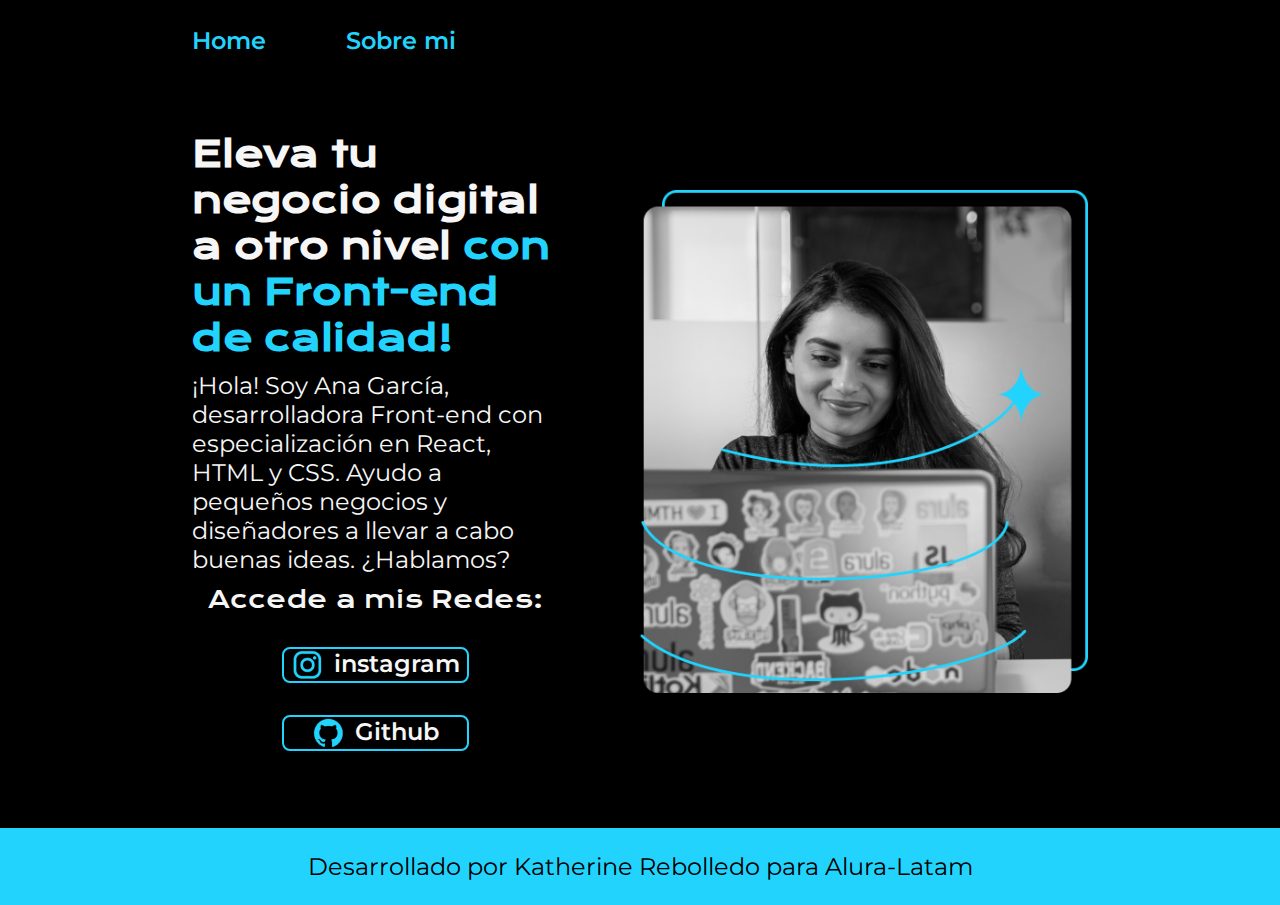
<file: index.html>
<!DOCTYPE html>
<html lang="es">
<head>
    <meta charset="UTF-8">
    <meta name="viewport" content="width=device-width, initial-scale=1.0">
    <title>Portafolio</title>
    <link rel="stylesheet" href="./styles/style.css">


</head>
<body>
    <header class="header">
      <nav class="header__menu">
           <a class="header__menu__link" href="index.html">Home</a>
          <a class="header__menu__link"  href="about.html">Sobre mi</a>

      </nav>
    </header>
    <main class="presentacion">
        <section class="presentacion__contenido">
     <h1 class="presentacion__contenido__titulo"> 
        Eleva tu negocio digital a otro nivel
         <strong class="titulo-destaque"> con un Front-end de calidad!
    </strong>  </h1>
     <p class="presentacion__contenido__texto">  ¡Hola! Soy Ana García, desarrolladora Front-end con
       especialización en React, HTML y CSS.  Ayudo a pequeños negocios y diseñadores a llevar a cabo
        buenas ideas. ¿Hablamos?
         </p>
         <div class="presentacion__enlaces">
            <h2 class="presentacion__enlaces__subtitulos">Accede a mis Redes:</h2>
          <a class="presentacion__enlaces__link" href="https://www.instagram.com/">
            <img src="./assets/instagram.png" alt="icono instagram">
            instagram</a>
          <a class="presentacion__enlaces__link" href="https://github.com/">
            <img src="./assets/github.png" alt="icono github">
            Github</a>
          </div>
        </section>
          <img class="presentacion__imagen" src="./assets/Imagem.png" alt="Imagen de Ana García"> 
    </main>
    <footer class="footer">
      <P>Desarrollado por Katherine Rebolledo para Alura-Latam </P>
    </footer>
</body>
</html>
</file>
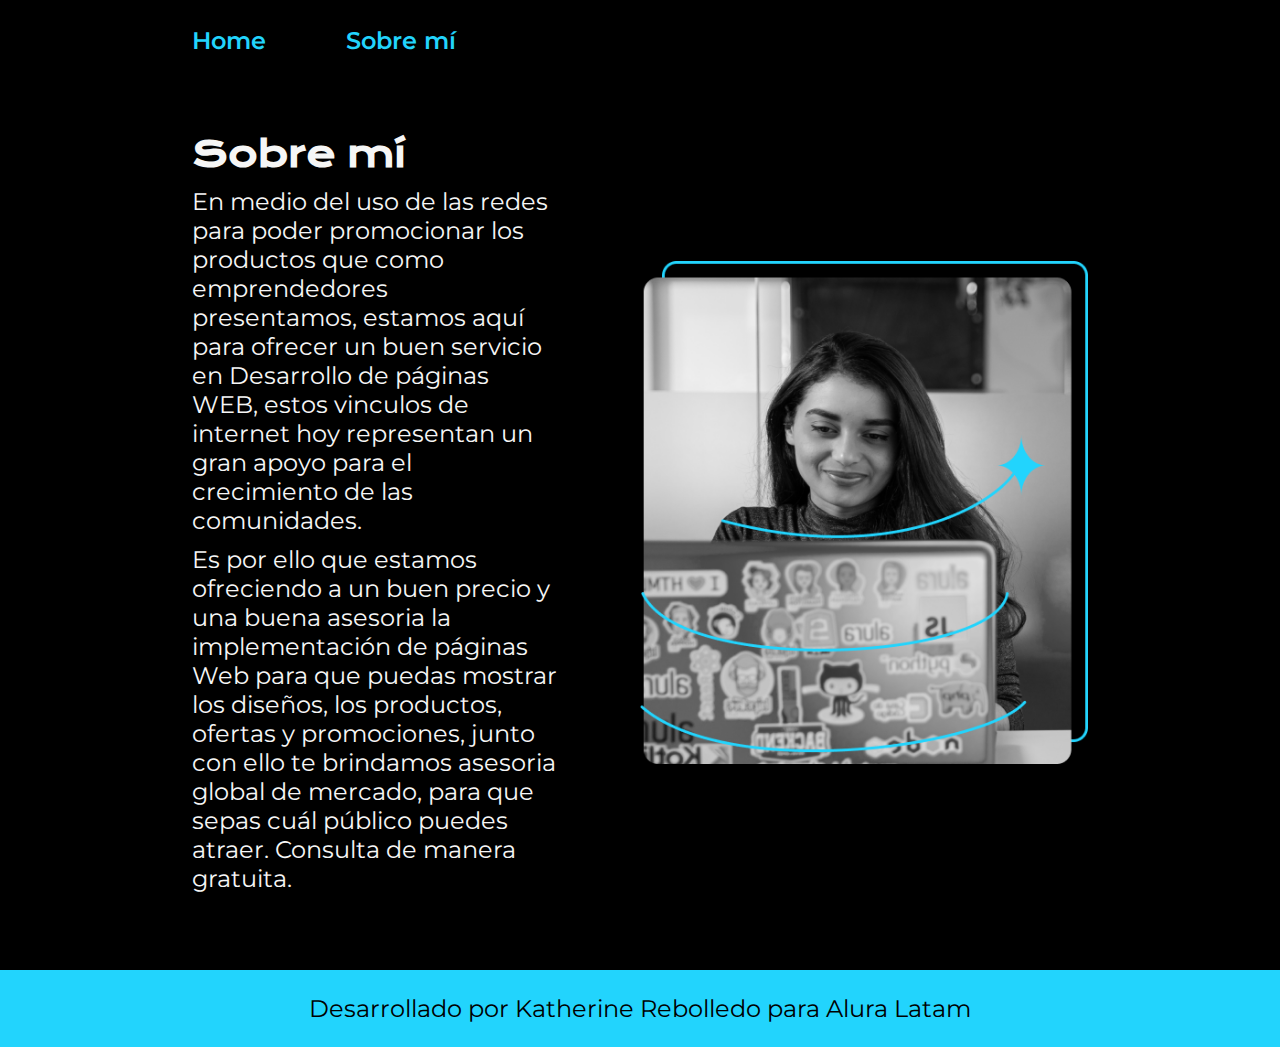
<file: about.html>
<!DOCTYPE html>
<html lang="es-mx">
<head>
    <meta charset="UTF-8">
    <meta name="viewport" content="width=device-width, initial-scale=1.0">
    <title>Portafolio</title>
    <link rel="stylesheet" href="./styles/style.css">

</head>
<body>
    <header class="header">
        <nav class="header__menu">
            <a class="header__menu__link" href="index.html">Home</a>
            <a class="header__menu__link" href="about.html">Sobre mí</a>
        </nav>
    </header>
    <main class="presentacion">
        <section class="presentacion__contenido">
            <h1 class="presentacion__contenido__titulo">Sobre mí</h1>
                <p class="presentacion__contenido__texto">En medio del uso de las redes para poder promocionar los 
                    productos que como emprendedores presentamos, estamos aquí para ofrecer un buen servicio en Desarrollo 
                    de páginas WEB, estos vinculos de internet hoy representan un gran apoyo para el crecimiento de las
                    comunidades.

                </p>
                <p class="presentacion__contenido__texto">
                   Es por ello que estamos ofreciendo a un buen precio y una buena asesoria la implementación de páginas 
                   Web para que puedas mostrar los diseños, los productos, ofertas y promociones, junto con ello te 
                   brindamos asesoria global de mercado, para que sepas cuál público puedes atraer.
                   Consulta de manera gratuita.
                </p>
               
        </section>
            <img class="presentacion__imagen" src="./assets/Imagem.png">
    </main>
    <footer class="footer">
        <p>Desarrollado por Katherine Rebolledo para Alura Latam</p>
    </footer>
    
</body>
</html>
</file>
<file: styles/style.css>
@import url('https://fonts.googleapis.com/css2?family=Krona+One&family=Montserrat:ital,wght@0,100..900;1,100..900&display=swap');

:root {
    --color-primario:#000000;
    --color-secundario:#f6f6f6;
    --color-terciario:#22D4FD;
    --font-montserrat:"Montserrat", sans-serif;
    --font-krona:"Krona One", sans-serif;
}
 *{

    padding: 0;
    margin: 0;
}

 body {
    background-color:var(--color-primario);
    color: #f6f6f6;  
    box-sizing: border-box;
}
.header{
    padding: 2% 0% 0% 15%;
    
}
.header__menu{
 display: flex;
 gap: 80px;
}
.header__menu__link{
    font-family:"Montserrat", sans-serif; 
    font-size: 1.5rem;
    font-weight: 600;
    color:#22D4FD;
    text-decoration: none;
}


.presentacion{
    display: flex;
    align-items: center;
    padding: 6% 15%;
    justify-content: space-between;
    gap: 82px;
}

.presentacion__contenido{
    width: 50%;
    display: flex;
    flex-direction: column;
    gap: 10px;

} 



.presentacion__contenido__titulo{
    font-size: 2.25rem;
    font-family:"Krona One", sans-serif; 
}

.titulo-destaque{
    color:#22D4FD;
}

.presentacion__contenido__texto{
    font-size:1.5rem;
    font-family: "Montserrat", sans-serif;
}
.presentacion__enlaces{
    display:flex;
    justify-content: space-between;
    flex-direction: column;
    align-items: center;
    gap: 32px;
}
.presentacion__enlaces__subtitulos{
    font-family:"Krona One", sans-serif; 
    font-size: 1.5rem;
    font-weight: 400;
}
.presentacion__enlaces__link{
    width: 50%;
    text-align: center;
    padding: 21,5px 0;
    border-radius: 8px;
    font-family:"Montserrat", sans-serif;
    font-size: 1.5rem;
    font-weight: 600;
    text-decoration: none;
    color:#f6f6f6;
    border: 2px solid #22D4FD;
    display: flex;
    justify-content: center;
    gap: 10px;
}
.presentacion__enlaces__link:hover{

    background-color: #272727;
}
.presentacion__imagen{
    width: 50%;
}

.footer{
    background-color: #22D4FD;
    padding: 24px;
    color: black;
    text-align: center;
    font-family:"Montserrat", sans-serif; 
    font-size: 1.5rem;
    font-weight: 400;
}

@media (max-width:1200px){

 .header{
     padding: 10%;
 }
 .header__menu{
    justify-content: center;
 }

 .presentacion{
    flex-direction: column-reverse;
    padding: 5%;
 }

 .presentacion__contenido{
    width: auto;
 }
</file>
